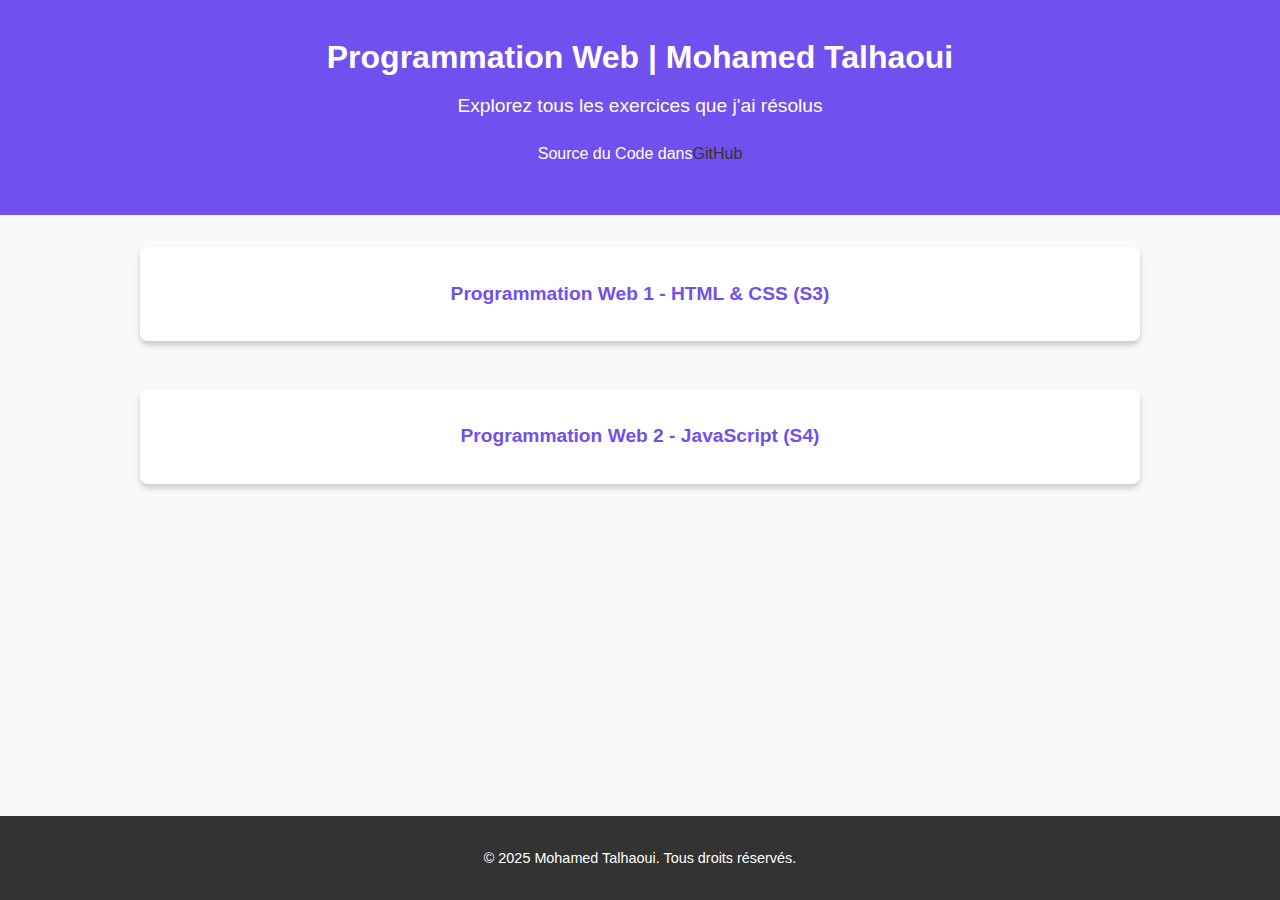
<file: index.html>
<!--
Nom : Mohamed Talhaoui
Filière : Informatique et IA (S4) | 2024/2025
-->
<!DOCTYPE html>
<html lang="fr">

<head>
    <meta charset="UTF-8">
    <meta name="viewport" content="width=device-width, initial-scale=1.0">
    <title>Programmation Web | Mohamed Talhaoui</title>
    <link href="Media/link-logo.png" rel="shortcut icon"/>
    <link rel="stylesheet" href="styles.css">
</head>

<body oncontextmenu="return false">
    <div class="container">
        <header>
            <h1>Programmation Web | Mohamed Talhaoui</h1>
            <p>Explorez tous les exercices que j'ai résolus</p>
            <p style="font-size: 1rem; font-weight: 500;">Source du Code dans<a href="https://github.com/mohamedtalhaouii/Programmation-Web" target="_blank">GitHub</a></p>
        </header>
        <main>
            <section>
                <div class="grid">
                    <a href="HTML & CSS/index.html" class="card">Programmation Web 1 - HTML & CSS (S3)</a>
                </div>
            </section>
            <section>
                <div class="grid">
                    <a href="JavaScript/index.html" class="card">Programmation Web 2 - JavaScript (S4)</a>
                </div>
            </section>
        </main>
        <footer>
            <p>© 2025 Mohamed Talhaoui. Tous droits réservés.</p>
        </footer>
    </div>
</body>

</html>
</file>
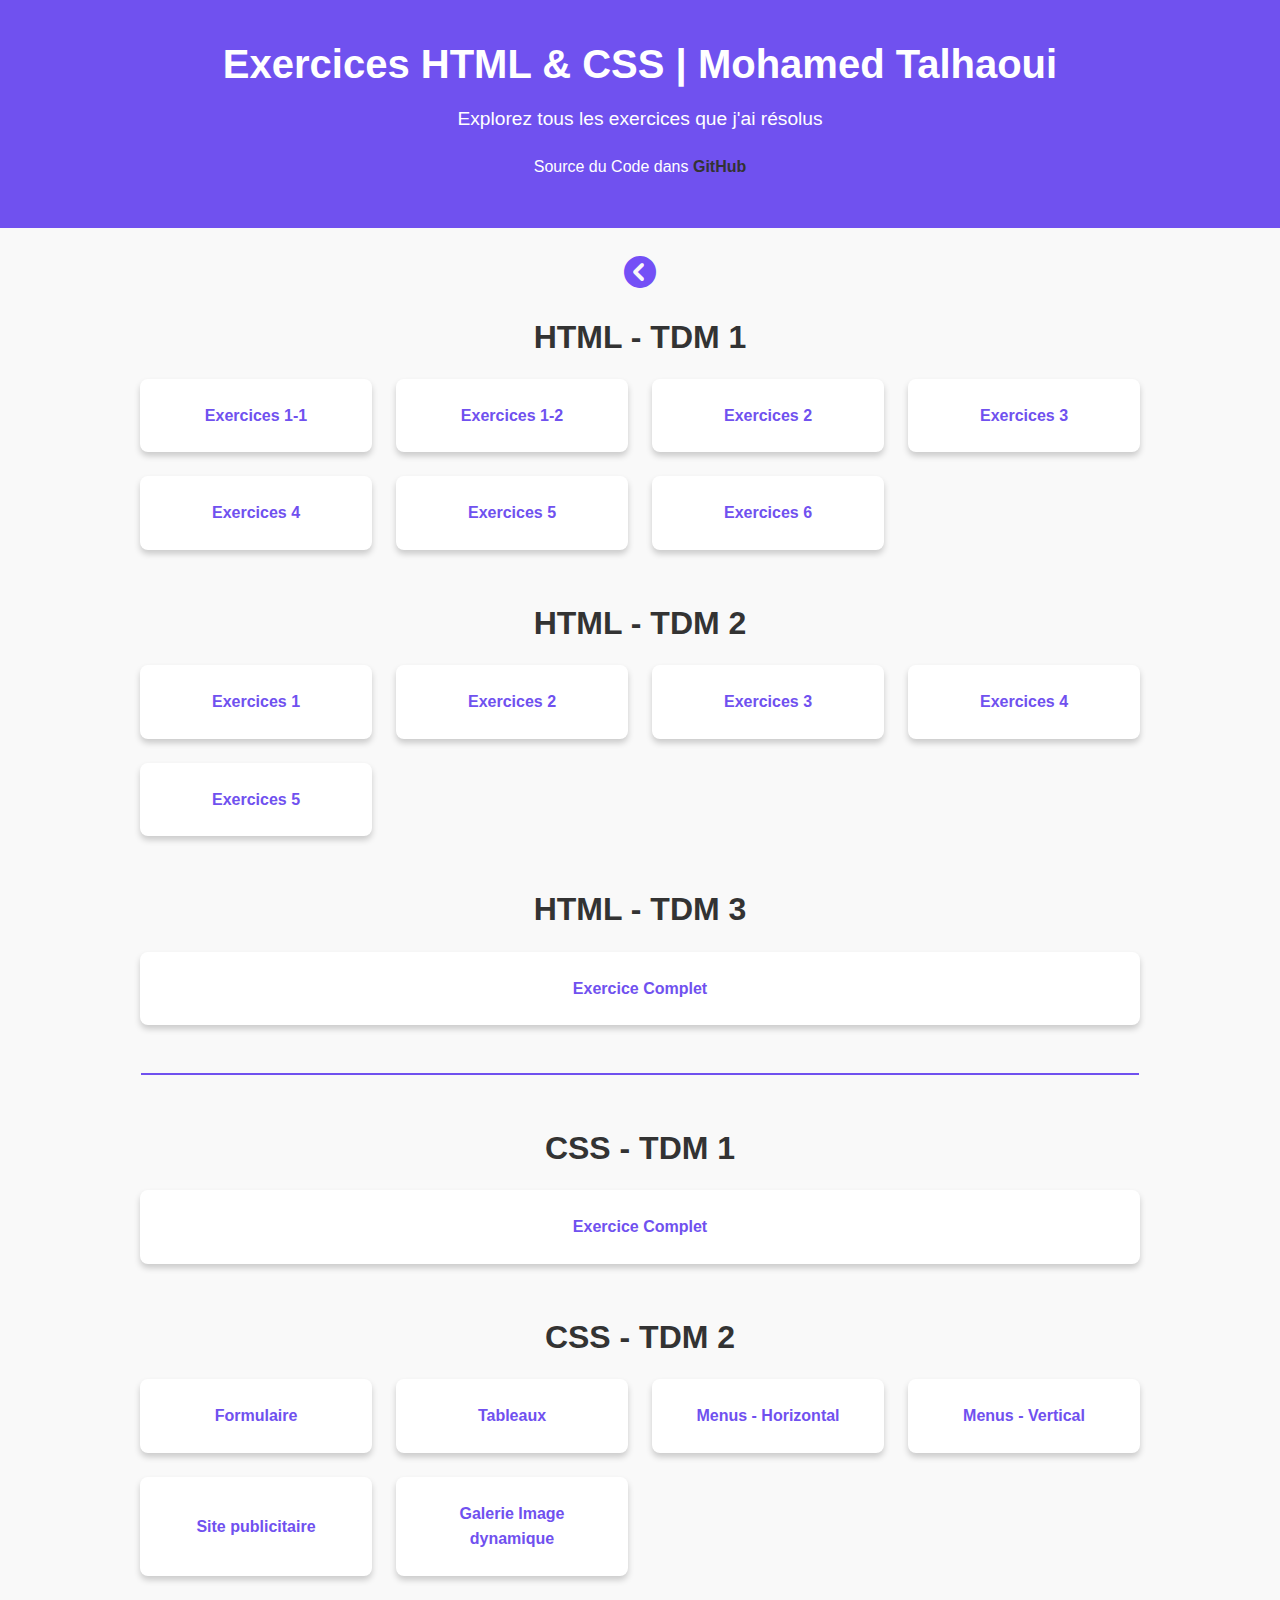
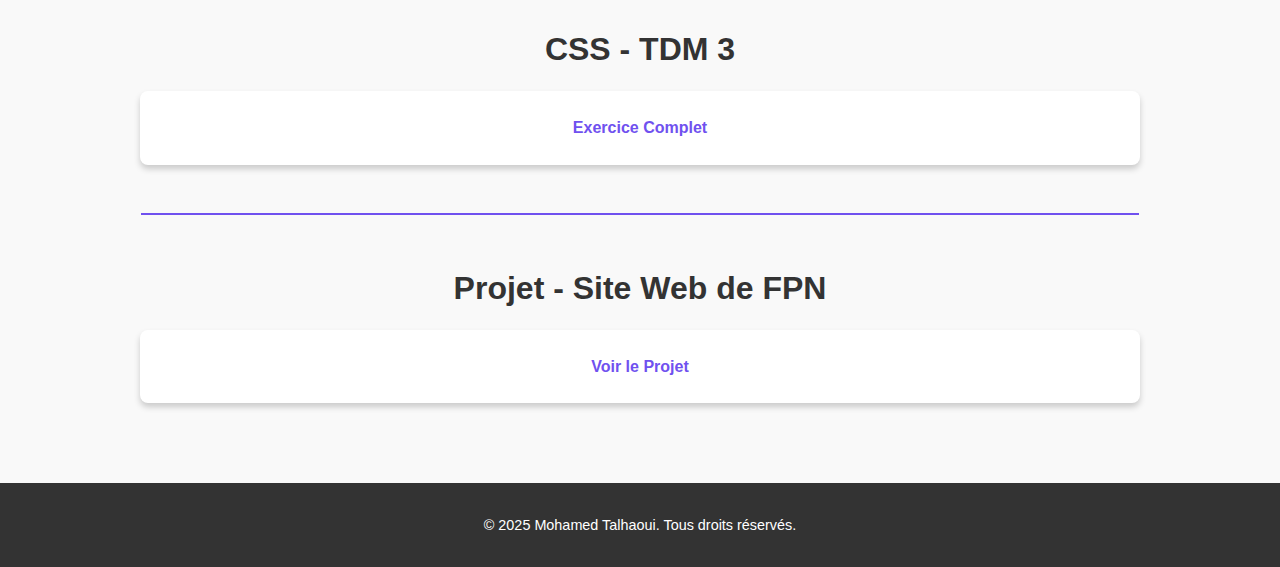
<file: HTML & CSS/index.html>
<!--
Nom : Mohamed Talhaoui
Filière : Informatique et IA (S3) | 2024/2025
-->
<!DOCTYPE html>
<html lang="fr">

<head>
    <meta charset="UTF-8">
    <meta name="viewport" content="width=device-width, initial-scale=1.0">
    <title>Programmation Web 1 | Mohamed Talhaoui</title>
    <link href="/Media/link-logo.png" rel="shortcut icon"/>
    <link rel="stylesheet" href="styles.css">
    <link rel="stylesheet" href="https://cdnjs.cloudflare.com/ajax/libs/font-awesome/6.0.0/css/all.min.css">
</head>

<body oncontextmenu="return false">
    <div class="container">
        <header>
            <h1>Exercices HTML & CSS | Mohamed Talhaoui</h1>
            <p>Explorez tous les exercices que j'ai résolus</p>
            <p style="font-size: 1rem; font-weight: 500;">Source du Code dans <a style="font-weight: 700; " href="https://github.com/mohamedtalhaouii/Programmation-Web/tree/main/HTML%20%26%20CSS" target="_blank">GitHub</a></p>
        </header>
        <main>
            <section>
                <i onclick="goBack()" class="fa-solid fa-circle-chevron-left fa-2xl" style="color: #7450f6;" title="Back"></i>
            </section>
            <section class="tdm">
                <a href="HTML/TDM1/$TDM1.pdf" title="PDF"><h2>HTML - TDM 1</h2></a>
                <div class="exercices-grid">
                    <a href="HTML/TDM1/EX1-1.html" class="exercices-card">Exercices 1-1</a>
                    <a href="HTML/TDM1/EX1-2.html" class="exercices-card">Exercices 1-2</a>
                    <a href="HTML/TDM1/EX2.html" class="exercices-card">Exercices 2</a>
                    <a href="HTML/TDM1/EX3.html" class="exercices-card">Exercices 3</a>
                    <a href="HTML/TDM1/EX4.html" class="exercices-card">Exercices 4</a>
                    <a href="HTML/TDM1/EX5.html" class="exercices-card">Exercices 5</a>
                    <a href="HTML/TDM1/EX6.html" class="exercices-card">Exercices 6</a>
                </div>
            </section>

            <section class="tdm">
                <a href="HTML/TDM2/$TDM2.pdf" title="PDF"><h2>HTML - TDM 2</h2></a>
                <div class="exercices-grid">
                    <a href="HTML/TDM2/EX1.html" class="exercices-card">Exercices 1</a>
                    <a href="HTML/TDM2/EX2.html" class="exercices-card">Exercices 2</a>
                    <a href="HTML/TDM2/EX3.html" class="exercices-card">Exercices 3</a>
                    <a href="HTML/TDM2/EX4.html" class="exercices-card">Exercices 4</a>
                    <a href="HTML/TDM2/EX5.html" class="exercices-card">Exercices 5</a>
                </div>
            </section>

            <section class="tdm">
                <a href="HTML/TDM3/$TDM3.pdf" title="PDF"><h2>HTML - TDM 3</h2></a>
                <div class="exercices-grid">
                    <a href="HTML/TDM3/index.html" class="exercices-card">Exercice Complet</a>
                </div>
            </section>

            <hr class="divider">

            <section class="tdm">
                <a href="CSS/1- PDF's/TDM1.pdf" title="PDF"><h2>CSS - TDM 1</h2></a>
                <div class="exercices-grid">
                    <a href="CSS/TDMs/TDM1/index.html" class="exercices-card">Exercice Complet</a>
                </div>
            </section>

            <section class="tdm">
                <a href="CSS/1- PDF's/TDM2.pdf" title="PDF"><h2>CSS - TDM 2</h2></a>
                <div class="exercices-grid">
                    <a href="CSS/TDMs/TDM2/Formulaire/index.html" class="exercices-card">Formulaire</a>
                    <a href="CSS/TDMs/TDM2/Tableaux/index.html" class="exercices-card">Tableaux</a>
                    <a href="CSS/TDMs/TDM2/Menus/Horizontal/index.html" class="exercices-card">Menus - Horizontal</a>
                    <a href="CSS/TDMs/TDM2/Menus/Vertical/" class="exercices-card">Menus - Vertical</a>
                    <a href="CSS/TDMs/TDM2/Site publicitaire/index.html" class="exercices-card">Site publicitaire</a>
                    <a href="CSS/TDMs/TDM2/Galerie Image dynamique/index.html" class="exercices-card">Galerie Image dynamique</a>
                </div>
            </section>

            <section class="tdm">
                <a href="CSS/1- PDF's/TDM3.pdf" title="PDF"><h2>CSS - TDM 3</h2></a>
                <div class="exercices-grid">
                    <a href="CSS/TDMs/TDM3/index.html" class="exercices-card">Exercice Complet</a>
                </div>
            </section>

            <hr class="divider">

            <section class="tdm">
                <a href="Projet/$Projet.pdf" title="PDF"><h2>Projet - Site Web de FPN</h2></a>
                <div class="exercices-grid">
                    <a href="Projet/index.html" class="exercices-card">Voir le Projet</a>
                </div>
            </section>

        </main>
        <footer>
            <p>© 2025 Mohamed Talhaoui. Tous droits réservés.</p>
        </footer>
    </div>
    <script>
        function goBack() {
            window.history.back();
        }
    </script>
</body>

</html>
</file>
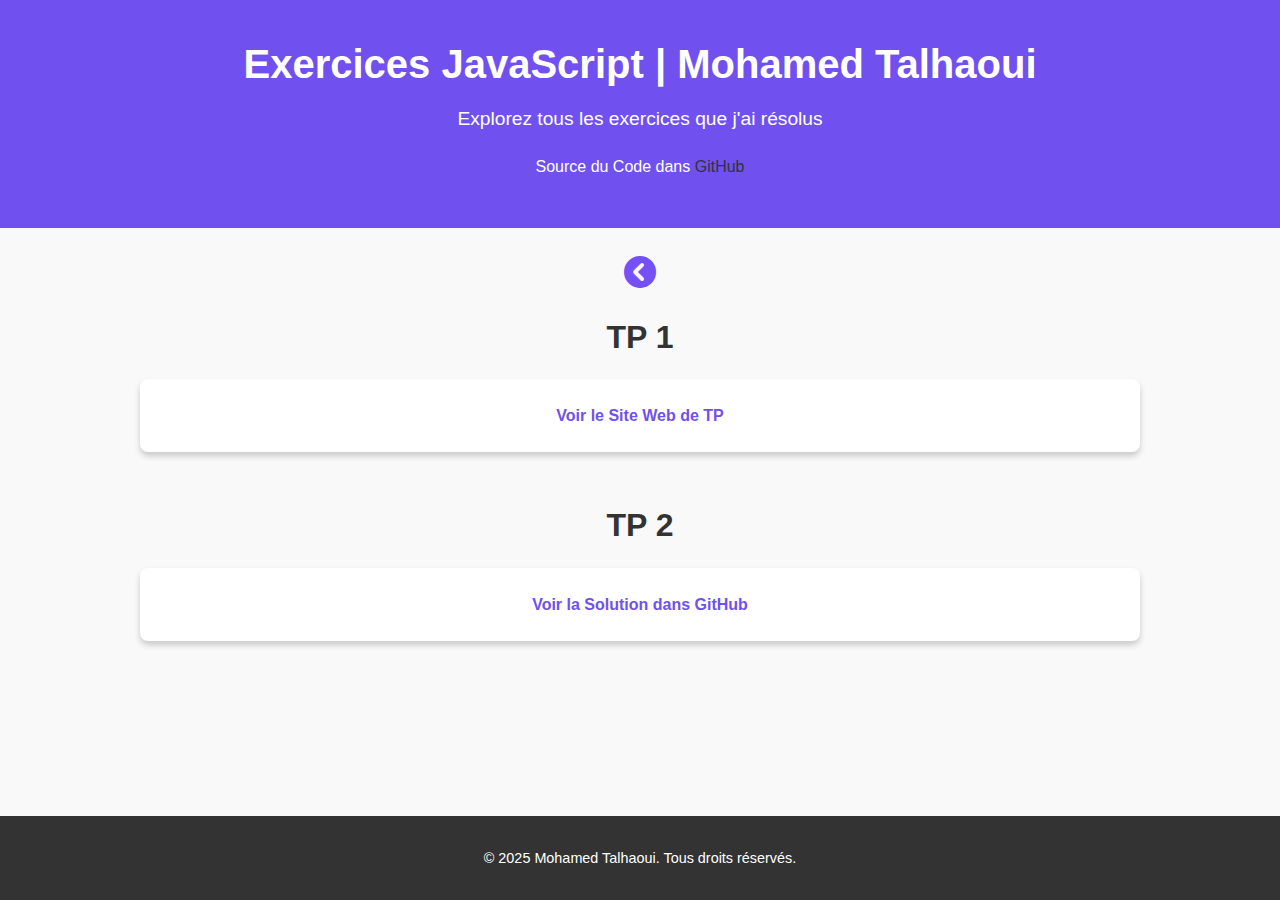
<file: JavaScript/index.html>
<!--
Nom : Mohamed Talhaoui
Filière : Informatique et IA (S4) | 2024/2025
-->
<!DOCTYPE html>
<html lang="fr">

<head>
    <meta charset="UTF-8">
    <meta name="viewport" content="width=device-width, initial-scale=1.0">
    <title>Exercices - JavaScript | Mohamed Talhaoui</title>
    <link href="/Media/link-logo.png" rel="shortcut icon"/>
    <link rel="stylesheet" href="styles.css">
    <link rel="stylesheet" href="https://cdnjs.cloudflare.com/ajax/libs/font-awesome/6.0.0/css/all.min.css">
</head>

<body oncontextmenu="return false">
    <div class="container">
        <header>
            <h1>Exercices JavaScript | Mohamed Talhaoui</h1>
            <p>Explorez tous les exercices que j'ai résolus</p>
            <p style="font-size: 1rem; font-weight: 500;">Source du Code dans <a href="https://github.com/mohamedtalhaouii/Programmation-Web" target="_blank">GitHub</a></p>
        </header>
        <main>
            <section>
                <i onclick="goBack()" class="fa-solid fa-circle-chevron-left fa-2xl" style="color: #7450f6;" title="Back"></i>
            </section>
            
            <section class="tdm">
                <a href="/JavaScript/TP1/$TP1.pdf" title="PDF"><h2>TP 1</h2></a>
                <div class="exercices-grid">
                    <a href="/JavaScript/TP1/index.html" class="exercices-card">Voir le Site Web de TP</a>
                </div>
            </section>
            <section class="tdm">
                <a href="/JavaScript/TP2/$TP2.pdf" title="PDF"><h2>TP 2</h2></a>
                <div class="exercices-grid">
                    <a href="https://github.com/mohamedtalhaouii/Programmation-Web/tree/main/JavaScript/TP2" class="exercices-card">Voir la Solution dans GitHub</a>
                </div>
            </section>
<!--
            <section class="tdm">
                <a href="HTML/TDM3/$TDM3.pdf" title="PDF"><h2>HTML - TDM 3</h2></a>
                <div class="exercices-grid">
                    <a href="HTML/TDM3/index.html" class="exercices-card">Exercice Complet</a>
                </div>
            </section>

            <hr class="divider">

            <section class="tdm">
                <a href="CSS/1- PDF's/TDM1.pdf" title="PDF"><h2>CSS - TDM 1</h2></a>
                <div class="exercices-grid">
                    <a href="CSS/TDMs/TDM1/index.html" class="exercices-card">Exercice Complet</a>
                </div>
            </section>

            <section class="tdm">
                <a href="CSS/1- PDF's/TDM2.pdf" title="PDF"><h2>CSS - TDM 2</h2></a>
                <div class="exercices-grid">
                    <a href="CSS/TDMs/TDM2/Formulaire/index.html" class="exercices-card">Formulaire</a>
                    <a href="CSS/TDMs/TDM2/Tableaux/index.html" class="exercices-card">Tableaux</a>
                    <a href="CSS/TDMs/TDM2/Menus/Horizontal/index.html" class="exercices-card">Menus - Horizontal</a>
                    <a href="CSS/TDMs/TDM2/Menus/Vertical/" class="exercices-card">Menus - Vertical</a>
                    <a href="CSS/TDMs/TDM2/Site publicitaire/index.html" class="exercices-card">Site publicitaire</a>
                    <a href="CSS/TDMs/TDM2/Galerie Image dynamique/index.html" class="exercices-card">Galerie Image dynamique</a>
                </div>
            </section>

            <section class="tdm">
                <a href="CSS/1- PDF's/TDM3.pdf" title="PDF"><h2>CSS - TDM 3</h2></a>
                <div class="exercices-grid">
                    <a href="CSS/TDMs/TDM3/index.html" class="exercices-card">Exercice Complet</a>
                </div>
            </section>

            <hr class="divider">

            <section class="tdm">
                <a href="Projet/$Projet.pdf" title="PDF"><h2>Projet - Siteweb de FPN</h2></a>
                <div class="exercices-grid">
                    <a href="Projet/index.html" class="exercices-card">Voir le Projet</a>
                </div>
            </section>
-->
        </main>
        <footer>
            <p>© 2025 Mohamed Talhaoui. Tous droits réservés.</p>
        </footer>
    </div>
    <script>
        function goBack() {
            window.history.back();
        }
    </script>
</body>

</html>
</file>
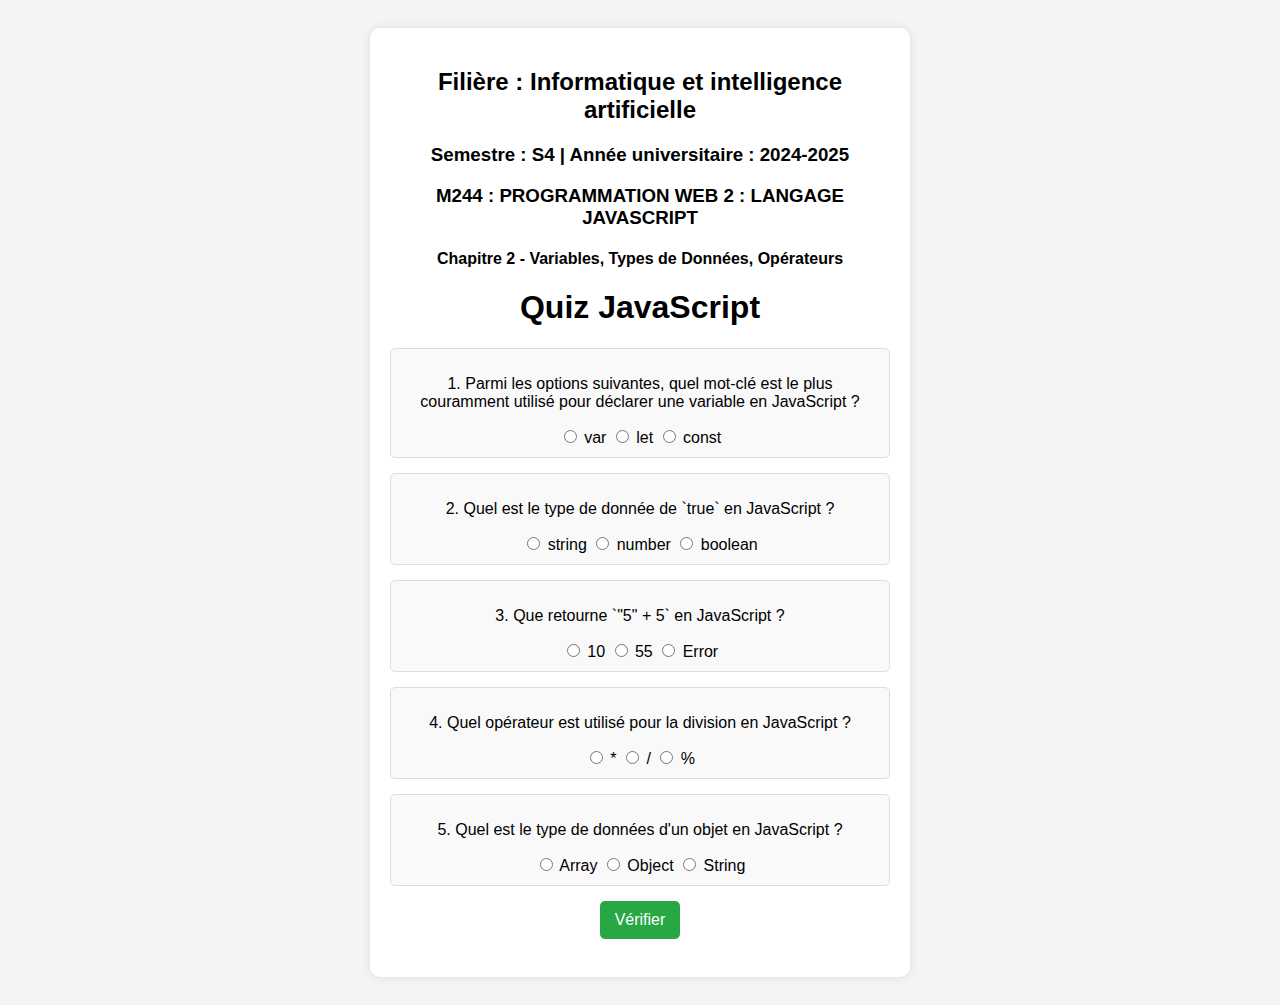
<file: JavaScript/TP1/index.html>
<!DOCTYPE html>
<html lang="fr">
<head>
    <meta charset="UTF-8">
    <meta name="viewport" content="width=device-width, initial-scale=1.0">
    <title>Quiz JavaScript</title>
    <link rel="stylesheet" href="style.css">
</head>
<body>
    <div class="quiz-container">
        <h2>Filière : Informatique et intelligence artificielle</h2>
        <h3>Semestre : S4 | Année universitaire : 2024-2025</h3>
        <h3>M244 : PROGRAMMATION WEB 2 : LANGAGE JAVASCRIPT</h3>
        <h4>Chapitre 2 - Variables, Types de Données, Opérateurs</h4>
        
        <h1>Quiz JavaScript</h1>
        <form id="quiz-form">
            <div class="question">
                <p>1. Parmi les options suivantes, quel mot-clé est le plus couramment utilisé pour déclarer une variable en JavaScript ?</p>
                <input type="radio" name="q1" value="var"> var
                <input type="radio" name="q1" value="let"> let
                <input type="radio" name="q1" value="const"> const
            </div>
            
            <div class="question">
                <p>2. Quel est le type de donnée de `true` en JavaScript ?</p>
                <input type="radio" name="q2" value="string"> string
                <input type="radio" name="q2" value="number"> number
                <input type="radio" name="q2" value="boolean"> boolean
            </div>
            
            <div class="question">
                <p>3. Que retourne `"5" + 5` en JavaScript ?</p>
                <input type="radio" name="q3" value="10"> 10
                <input type="radio" name="q3" value="55"> 55
                <input type="radio" name="q3" value="error"> Error
            </div>
            
            <div class="question">
                <p>4. Quel opérateur est utilisé pour la division en JavaScript ?</p>
                <input type="radio" name="q4" value="*"> *
                <input type="radio" name="q4" value="/"> /
                <input type="radio" name="q4" value="%"> %
            </div>
            
            <div class="question">
                <p>5. Quel est le type de données d'un objet en JavaScript ?</p>
                <input type="radio" name="q5" value="array"> Array
                <input type="radio" name="q5" value="object"> Object
                <input type="radio" name="q5" value="string"> String
            </div>
            
            <button type="button" onclick="verifierQuiz()">Vérifier</button>
        </form>
        
        <p id="resultat"></p>
    </div>
    
    <script src="script.js"></script>
</body>
</html>
</file>
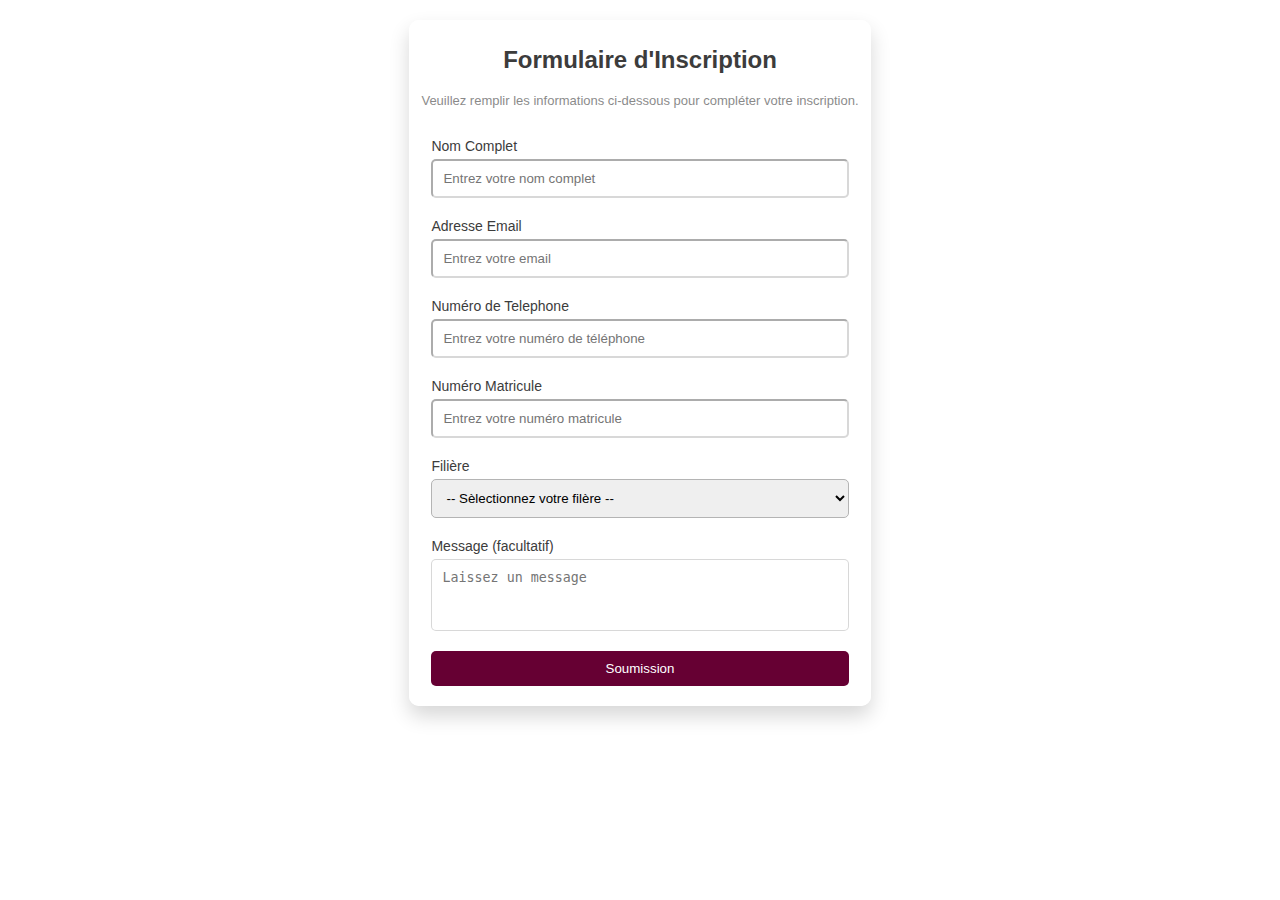
<file: HTML & CSS/Projet/Contact/index.html>
<!--
Nom : Mohamed Talhaoui
Filière : Informatique et IA (S3) | 2024/2025
-->
<!DOCTYPE html>
<html lang="fr">
<head>
    <meta charset="UTF-8">
    <meta name="viewport" content="width=device-width, initial-scale=1.0">
    <title>Formulaire</title>
    <link rel="stylesheet" href="styles.css">
    
    <!--Pour tab icon-->
    <link href="/Media/FPN/logo.png" rel="shortcut icon"/>
</head>
<body oncontextmenu="return false">
    <fieldset>
        <form>
            <h2>Formulaire d'Inscription</h2>
            <div>Veuillez remplir les informations ci-dessous pour compléter votre inscription.</div>
            <label>Nom Complet</label>
            <input type="text" placeholder="Entrez votre nom complet" required>

            <label>Adresse Email</label>
            <input type="email" placeholder="Entrez votre email" required>

            <label>Numéro de Telephone</label>
            <input type="tel" placeholder="Entrez votre numéro de téléphone" required>

            <label>Numéro Matricule</label>
            <input type="number" placeholder="Entrez votre numéro matricule" required>

            <label>Filière</label>
            <select name="Filiere" required>
                <option hidden>-- Sèlectionnez votre filère --</option>
                <option value="1">MIP</option>
                <option value="2">PC</option>
                <option value="3">BCG</option>
            </select>

            <label for="message">Message (facultatif)</label>
            <textarea placeholder="Laissez un message"></textarea>
            <button type="submit">Soumission</button>
        </form>
    </fieldset>
</body>
</html>
</file>
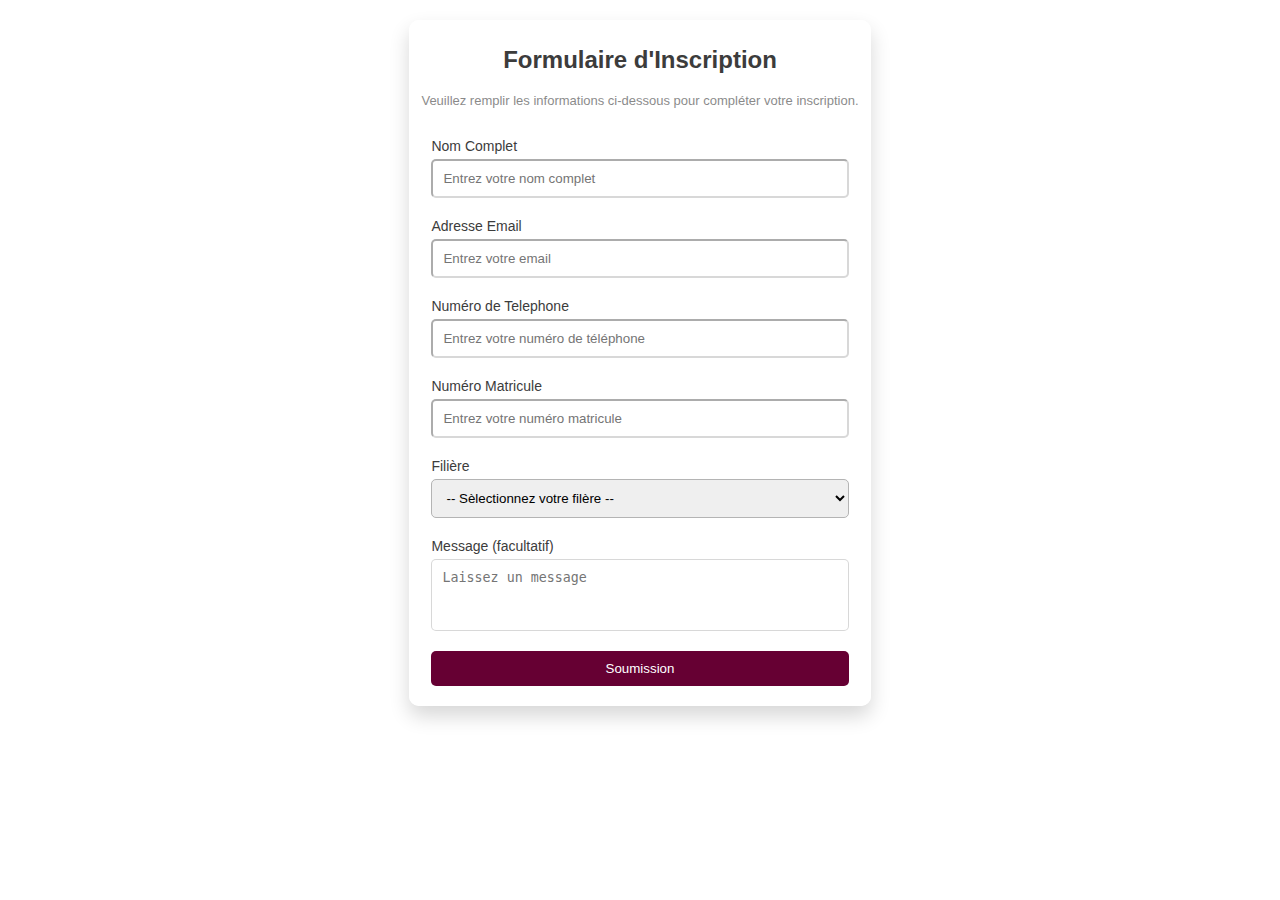
<file: HTML & CSS/CSS/TDMs/TDM2/Formulaire/index.html>
<!--
Nom : Mohamed Talhaoui
Filière : Informatique et IA (S3) | 2024/2025
-->
<!DOCTYPE html>
<html lang="fr">
<head>
    <meta charset="UTF-8">
    <meta name="viewport" content="width=device-width, initial-scale=1.0">
    <title>Formulaire</title>
    <link rel="stylesheet" href="styles.css">
</head>
<body oncontextmenu="return false">
    <fieldset>
        <form>
            <h2>Formulaire d'Inscription</h2>
            <div>Veuillez remplir les informations ci-dessous pour compléter votre inscription.</div>
            <label>Nom Complet</label>
            <input type="text" placeholder="Entrez votre nom complet" required>

            <label>Adresse Email</label>
            <input type="email" placeholder="Entrez votre email" required>

            <label>Numéro de Telephone</label>
            <input type="tel" placeholder="Entrez votre numéro de téléphone" required>

            <label>Numéro Matricule</label>
            <input type="number" placeholder="Entrez votre numéro matricule" required>

            <label>Filière</label>
            <select name="Filiere" required>
                <option hidden>-- Sèlectionnez votre filère --</option>
                <option value="1">MIP</option>
                <option value="2">PC</option>
                <option value="3">BCG</option>
            </select>

            <label for="message">Message (facultatif)</label>
            <textarea placeholder="Laissez un message"></textarea>
            <button type="submit">Soumission</button>
        </form>
    </fieldset>
</body>
</html>
</file>
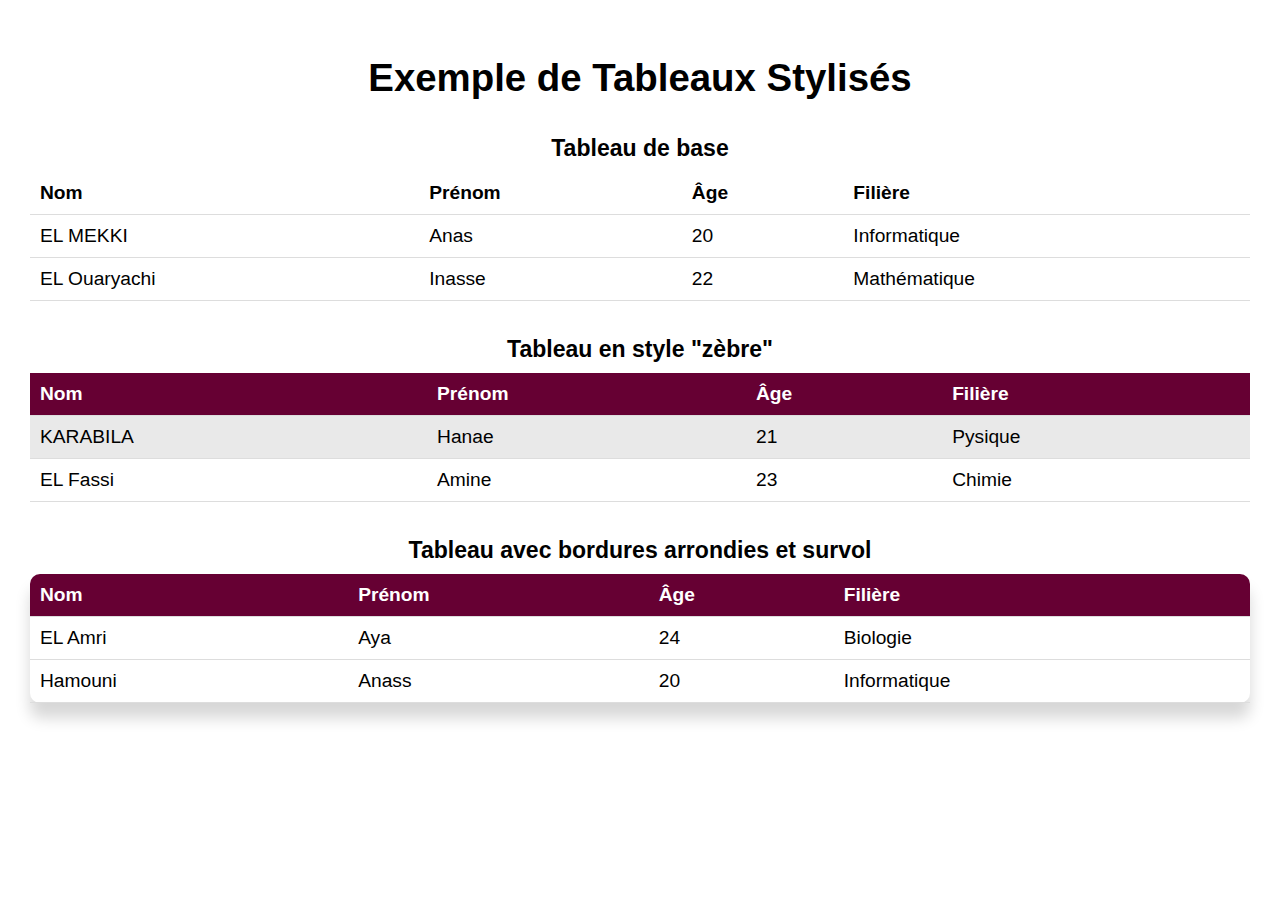
<file: HTML & CSS/CSS/TDMs/TDM2/Tableaux/index.html>
<!--
Nom : Mohamed Talhaoui
Filière : Informatique et IA (S3) | 2024/2025
-->
<!DOCTYPE html>
<html lang="fr">
<head>
    <meta charset="UTF-8">
    <meta name="viewport" content="width=device-width, initial-scale=1.0">
    <title>Tableaux</title>
    <link rel="stylesheet" href="styles.css">
</head>
<body oncontextmenu="return false">
    <h1>Exemple de Tableaux Stylisés</h1>
    <table class="tableau1">
        <caption>Tableau de base</caption>
        <tr>
            <th>Nom</th>
            <th>Prénom</th>
            <th>Âge</th>
            <th>Filière</th>
        </tr>
        <tr>
            <td>EL MEKKI</td>
            <td>Anas</td>
            <td>20</td>
            <td>Informatique</td>
        </tr>
        <tr>
            <td>EL Ouaryachi</td>
            <td>Inasse</td>
            <td>22</td>
            <td>Mathématique</td>
        </tr>
    </table>

    <table class="tableau2">
        <caption>Tableau en style "zèbre"</caption>
        <tr class="thead">
            <th>Nom</th>
            <th>Prénom</th>
            <th>Âge</th>
            <th>Filière</th>
        </tr>
        <tr>
            <td>KARABILA</td>
            <td>Hanae</td>
            <td>21</td>
            <td>Pysique</td>
        </tr>
        <tr>
            <td>EL Fassi</td>
            <td>Amine</td>
            <td>23</td>
            <td>Chimie</td>
        </tr>
    </table>

    <table class="tableau3">
        <caption>Tableau avec bordures arrondies et survol</caption>
        <tr class="thead">
            <th>Nom</th>
            <th>Prénom</th>
            <th>Âge</th>
            <th>Filière</th>
        </tr>
        <tr>
            <td>EL Amri</td>
            <td>Aya</td>
            <td>24</td>
            <td>Biologie</td>
        </tr>
        <tr>
            <td>Hamouni</td>
            <td>Anass</td>
            <td>20</td>
            <td>Informatique</td>
        </tr>
    </table>
</body>
</html>
</file>
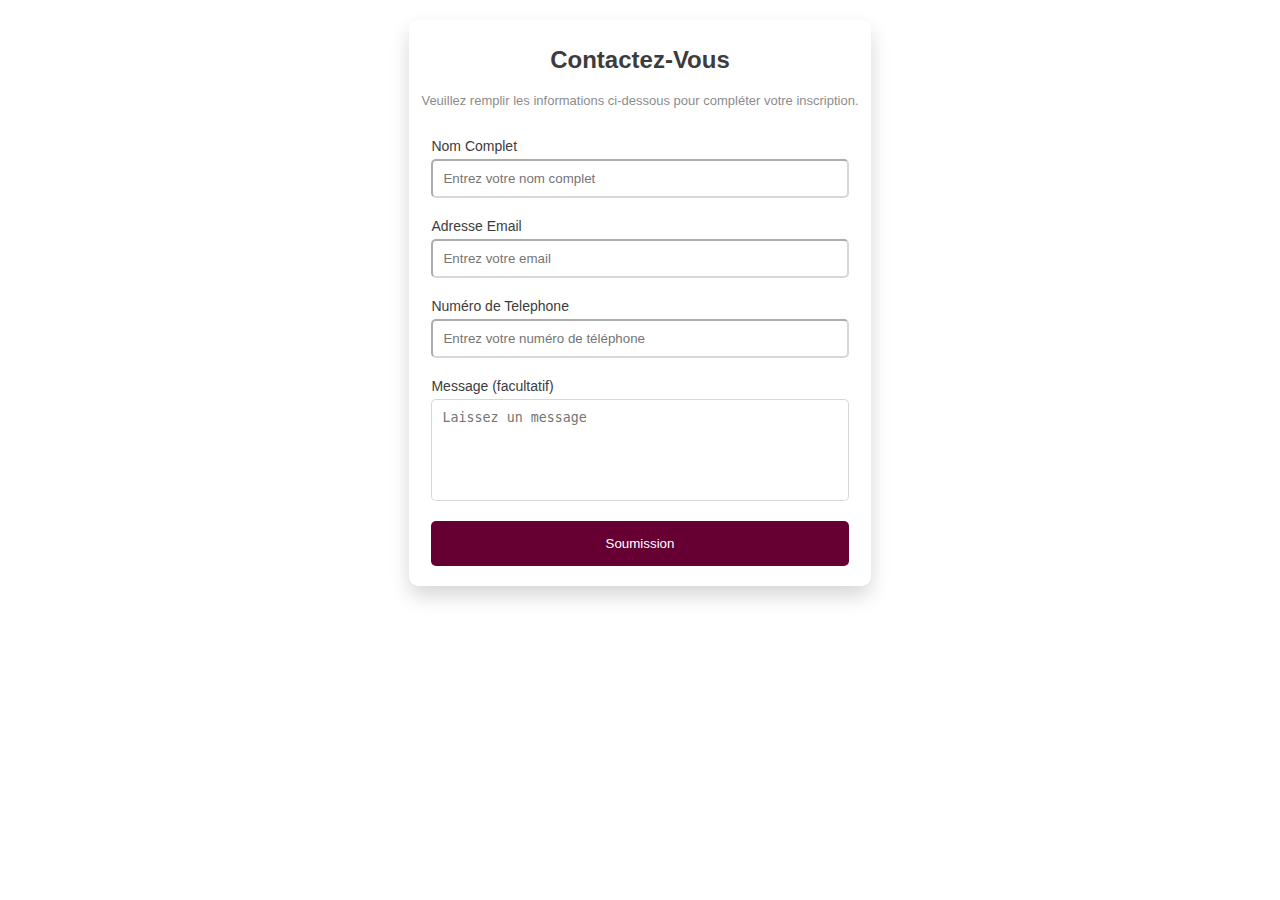
<file: HTML & CSS/CSS/TDMs/TDM3/Contact/index.html>
<!--
Nom : Mohamed Talhaoui
Filière : Informatique et IA (S3) | 2024/2025
-->
<!DOCTYPE html>
<html lang="fr">
<head>
    <meta charset="UTF-8">
    <meta name="viewport" content="width=device-width, initial-scale=1.0">
    <title>Formulaire</title>
    <link rel="stylesheet" href="styles.css">
</head>
<body oncontextmenu="return false">
    <fieldset>
        <form>
            <h2>Contactez-Vous</h2>
            <div>Veuillez remplir les informations ci-dessous pour compléter votre inscription.</div>
            <label>Nom Complet</label>
            <input type="text" placeholder="Entrez votre nom complet" required>

            <label>Adresse Email</label>
            <input type="email" placeholder="Entrez votre email" required>

            <label>Numéro de Telephone</label>
            <input type="tel" placeholder="Entrez votre numéro de téléphone" required>

            <label for="message">Message (facultatif)</label>
            <textarea placeholder="Laissez un message"></textarea>
            <button type="submit">Soumission</button>
        </form>
    </fieldset>
</body>
</html>
</file>
<file: styles.css>
/*
Nom : Mohamed Talhaoui
Filière : Informatique et IA (S3) | 2024/2025
*/
body {
    margin: 0;
    font-family: Arial, sans-serif;
    background-color: #f9f9f9;
    color: #333;
    line-height: 1.6;
}

a{
    text-decoration: none;
    color: #333;
}

a:hover{
    color: #fff;
}


.container {
    display: flex;
    flex-direction: column;
    min-height: 100vh;
}

header {
    text-align: center;
    padding: 2rem 1rem;
    background: #7051ef;
    color: #fff;
}

header h1 {
    margin: 0;
    font-size: 2rem;
}

header p {
    margin-top: 0.5rem;
    font-size: 1.2rem;
}

main {
    flex: 1;
    padding: 2rem 1rem;
    text-align: center;
}

section {
    margin-bottom: 3rem;
}

.grid {
    display: grid;
    grid-template-columns: repeat(auto-fit, minmax(200px, 1fr));
    gap: 1.5rem;
    max-width: 1000px;
    margin: 0 auto;
}

.card {
    display: flex;
    justify-content: center;
    align-items: center;
    text-align: center;
    padding: 2rem;
    background: #fff;
    border-radius: 8px;
    text-decoration: none;
    color: #7051ef;
    font-weight: bold;
    font-size: 1.2em;
    box-shadow: 0 4px 6px rgba(0, 0, 0, 0.187);
    transition: transform 0.2s ease, box-shadow 0.2s ease;
}

.card:hover {
    transform: translateY(-5px);
    box-shadow: 0 6px 10px rgba(0, 0, 0, 0.15);
    background: #7051ef;
    color: #fff;
}

footer {
    text-align: center;
    padding: 1rem 0;
    background: #333;
    color: #fff;
    font-size: 0.9rem;
}
</file>
<file: HTML & CSS/styles.css>
/*
Nom : Mohamed Talhaoui
Filière : Informatique et IA (S3) | 2024/2025
*/
body {
    margin: 0;
    font-family: Arial, sans-serif;
    background-color: #f9f9f9;
    color: #333;
    line-height: 1.6;
}

a{
    text-decoration: none;
    color: #333;
}

a:hover{
    color: #fff;
}

.container {
    display: flex;
    flex-direction: column;
    min-height: 100vh;
}

header {
    text-align: center;
    padding: 2rem 1rem;
    background: #7051ef;
    color: #fff;
}

header h1 {
    margin: 0;
    font-size: 2.5rem;
}

header p {
    margin-top: 0.5rem;
    font-size: 1.2rem;
}

main {
    flex: 1;
    padding: 2rem 1rem;
    text-align: center;
}

.fa-solid{
    cursor: pointer;
}

.tdm {
    margin-bottom: 3rem;
}

.tdm h2 {
    font-size: 2rem;
    margin-bottom: 1rem;
    color: #333;
}

.tdm h2:hover{
    color: #7051ef;
}

.exercices-grid {
    display: grid;
    grid-template-columns: repeat(auto-fit, minmax(200px, 1fr));
    gap: 1.5rem;
    max-width: 1000px;
    margin: 0 auto;
}

.exercices-card {
    display: flex;
    justify-content: center;
    align-items: center;
    text-align: center;
    padding: 1.5rem;
    background: #fff;
    border-radius: 8px;
    text-decoration: none;
    color: #7051ef;
    font-weight: bold;
    box-shadow: 0 4px 6px rgba(0, 0, 0, 0.187);
    transition: transform 0.2s ease, box-shadow 0.2s ease;
}

.exercices-card:hover {
    transform: translateY(-5px);
    box-shadow: 0 6px 10px rgba(0, 0, 0, 0.15);
    background: #7051ef;
    color: #fff;
}

footer {
    text-align: center;
    padding: 1rem 0;
    background: #333;
    color: #fff;
    font-size: 0.9rem;
}

hr.divider {
    border: 0;
    height: 2px;
    background-color: #7051ef;
    margin: 3rem 0;
    width: 80%;
    margin-left: auto;
    margin-right: auto;
}
</file>
<file: JavaScript/styles.css>
/*
Nom : Mohamed Talhaoui
Filière : Informatique et IA (S4) | 2024/2025
*/
body {
    margin: 0;
    font-family: Arial, sans-serif;
    background-color: #f9f9f9;
    color: #333;
    line-height: 1.6;
}

a{
    text-decoration: none;
    color: #333;
}

.container {
    display: flex;
    flex-direction: column;
    min-height: 100vh;
}

header {
    text-align: center;
    padding: 2rem 1rem;
    background: #7051ef;
    color: #fff;
}

header h1 {
    margin: 0;
    font-size: 2.5rem;
}

header p {
    margin-top: 0.5rem;
    font-size: 1.2rem;
}

main {
    flex: 1;
    padding: 2rem 1rem;
    text-align: center;
}

.fa-solid{
    cursor: pointer;
}

.tdm {
    margin-bottom: 3rem;
}

.tdm h2 {
    font-size: 2rem;
    margin-bottom: 1rem;
    color: #333;
}

.tdm h2:hover{
    color: #7051ef;
}

.exercices-grid {
    display: grid;
    grid-template-columns: repeat(auto-fit, minmax(200px, 1fr));
    gap: 1.5rem;
    max-width: 1000px;
    margin: 0 auto;
}

.exercices-card {
    display: flex;
    justify-content: center;
    align-items: center;
    text-align: center;
    padding: 1.5rem;
    background: #fff;
    border-radius: 8px;
    text-decoration: none;
    color: #7051ef;
    font-weight: bold;
    box-shadow: 0 4px 6px rgba(0, 0, 0, 0.187);
    transition: transform 0.2s ease, box-shadow 0.2s ease;
}

.exercices-card:hover {
    transform: translateY(-5px);
    box-shadow: 0 6px 10px rgba(0, 0, 0, 0.15);
    background: #7051ef;
    color: #fff;
}

footer {
    text-align: center;
    padding: 1rem 0;
    background: #333;
    color: #fff;
    font-size: 0.9rem;
}

hr.divider {
    border: 0;
    height: 2px;
    background-color: #7051ef;
    margin: 3rem 0;
    width: 80%;
    margin-left: auto;
    margin-right: auto;
}
</file>
<file: JavaScript/TP1/style.css>
body {
    font-family: Arial, sans-serif;
    background-color: #f4f4f4;
    text-align: center;
    padding: 20px;
}

.quiz-container {
    background: white;
    padding: 20px;
    border-radius: 10px;
    box-shadow: 0 0 10px rgba(0, 0, 0, 0.1);
    max-width: 500px;
    margin: auto;
}

.question {
    margin-bottom: 15px;
    padding: 10px;
    border: 1px solid #ddd;
    border-radius: 5px;
    background-color: #f9f9f9;
}

button {
    background: #28a745;
    color: white;
    border: none;
    padding: 10px 15px;
    font-size: 16px;
    cursor: pointer;
    border-radius: 5px;
}

button:hover {
    background: #218838;
}

#resultat {
    font-size: 18px;
    font-weight: bold;
    margin-top: 15px;
}
</file>
<file: HTML & CSS/Projet/Contact/styles.css>
/*
Nom : Mohamed Talhaoui
Filière : Informatique et IA (S3) | 2024/2025
*/
body{
    font: 16px sans-serif;
    color: #3c3c3c;
    padding: 10px;
    margin: 10px;
}

form{
    display: flex;
    flex-direction: column;
    justify-self: center;
    align-self: center;
    max-width: 500px;
}

fieldset{
    display: flex;
    background-color: white;
    justify-self: center;
    border-radius: 10px;
    border: 1px;
    box-shadow: 0px 10px 20px #d7d7d7;
}

h2{
    align-self: center;
}

div{
    align-self: center;
    padding-bottom: 20px;
    font-size: small;
    opacity: 0.6;
}

input{
    border-radius: 5px;
    border-color: #b4b4b484;
    padding: 10px;
    margin: 10px;
}

input:focus{
    box-shadow: 0px 5px 20px #d7d7d7;
    transition: 0.3s;
}

textarea{
    border-radius: 5px;
    border-color: #b4b4b484;
    padding: 10px;
    margin: 10px;
    min-height: 50px;
    resize: none;
}

textarea:focus{
    box-shadow: 0px 5px 20px #d7d7d7;
    transition: 0.3s;
}

select{
    border-radius: 5px;
    border-color: #b4b4b4;
    padding: 10px;
    margin: 10px;
}

select:focus{
    border-color: #b4b4b484;
    box-shadow: 0px -1px 20px #d7d7d7;
    transition: 0.3s;
}

label{
    font-size: 14px;
    align-items: start;
    padding-left: 10px;
    margin-bottom: -5px;
    margin-top: 10px;
}

button{
    border: 0;
    border-radius: 5px;
    background-color: #660033;
    color: white;
    padding: 10px;
    margin: 10px;
}

button:hover{
    background-color: #660033be;
    box-shadow: 0px 10px 20px #d7d7d7;
    transition: 0.3s;
}
</file>
<file: HTML & CSS/CSS/TDMs/TDM2/Formulaire/styles.css>
/*
Nom : Mohamed Talhaoui
Filière : Informatique et IA (S3) | 2024/2025
*/
body{
    font: 16px sans-serif;
    color: #3c3c3c;
    padding: 10px;
    margin: 10px;
}

form{
    display: flex;
    flex-direction: column;
    justify-self: center;
    align-self: center;
    max-width: 500px;
}

fieldset{
    display: flex;
    background-color: white;
    justify-self: center;
    border-radius: 10px;
    border: 1px;
    box-shadow: 0px 10px 20px #d7d7d7;
}

h2{
    align-self: center;
}

div{
    align-self: center;
    padding-bottom: 20px;
    font-size: small;
    opacity: 0.6;
}

input{
    border-radius: 5px;
    border-color: #b4b4b484;
    padding: 10px;
    margin: 10px;
}

input:focus{
    box-shadow: 0px 5px 20px #d7d7d7;
    transition: 0.3s;
}

textarea{
    border-radius: 5px;
    border-color: #b4b4b484;
    padding: 10px;
    margin: 10px;
    min-height: 50px;
    resize: none;
}

textarea:focus{
    box-shadow: 0px 5px 20px #d7d7d7;
    transition: 0.3s;
}

select{
    border-radius: 5px;
    border-color: #b4b4b4;
    padding: 10px;
    margin: 10px;
}

select:focus{
    border-color: #b4b4b484;
    box-shadow: 0px -1px 20px #d7d7d7;
    transition: 0.3s;
}

label{
    font-size: 14px;
    align-items: start;
    padding-left: 10px;
    margin-bottom: -5px;
    margin-top: 10px;
}

button{
    border: 0;
    border-radius: 5px;
    background-color: #660033;
    color: white;
    padding: 10px;
    margin: 10px;
}

button:hover{
    background-color: #660033be;
    box-shadow: 0px 10px 20px #d7d7d7;
    transition: 0.3s;
}
</file>
<file: HTML & CSS/CSS/TDMs/TDM2/Tableaux/styles.css>
/*
Nom : Mohamed Talhaoui
Filière : Informatique et IA (S3) | 2024/2025
*/

body{
    font-family: Arial, Helvetica, sans-serif;
    font-size: 1.2em;
    padding: 10px;
    margin: 20px;
}

h1{
    text-align: center;
}

table{
    border-collapse: collapse;
    border-style: none;
    border-spacing: 0;
    width: 100%;
    text-align: left;
    margin: 25px 0;
}

table td, th{
    padding: 10px;
}

table caption{
    font-size: 1.2em;
    font-weight: 550;
    padding: 10px;
}

.thead{
    color: white;
    background-color: #660033;
}

td, th{
    border-bottom: 1px solid #dddddd;
}

.tableau2 tr:nth-of-type(even){
    background-color: #dddddda2;
}

.tableau3 th:first-child{
    border-top-left-radius: 10px;
}
.tableau3 th:last-child{
    border-top-right-radius: 10px;
}
.tableau3 tr:last-child td:last-child{
    border-bottom-right-radius: 10px;
}
.tableau3 tr:last-child td:first-child{
    border-bottom-left-radius: 10px;
}

.tableau3 {
    border-radius: 10px;
    box-shadow: 0px 15px 15px #d7d7d7;
}
</file>
<file: HTML & CSS/CSS/TDMs/TDM3/Contact/styles.css>
/*
Nom : Mohamed Talhaoui
Filière : Informatique et IA (S3) | 2024/2025
*/
body{
    font: 16px sans-serif;
    color: #3c3c3c;
    padding: 10px;
    margin: 10px;
}

form{
    display: flex;
    flex-direction: column;
    justify-self: center;
    align-self: center;
    max-width: 500px;
}

fieldset{
    display: flex;
    background-color: white;
    justify-self: center;
    border-radius: 10px;
    border: 1px;
    box-shadow: 0px 10px 20px #d7d7d7;
}

h2{
    align-self: center;
}

div{
    align-self: center;
    padding-bottom: 20px;
    font-size: small;
    opacity: 0.6;
}

input{
    border-radius: 5px;
    border-color: #b4b4b484;
    padding: 10px;
    margin: 10px;
}

input:focus{
    box-shadow: 0px 5px 20px #d7d7d7;
    transition: 0.3s;
}

textarea{
    border-radius: 5px;
    border-color: #b4b4b484;
    padding: 10px;
    margin: 10px;
    min-height: 80px;
    resize: none;
}

textarea:focus{
    box-shadow: 0px 5px 20px #d7d7d7;
    transition: 0.3s;
}

label{
    font-size: 14px;
    align-items: start;
    padding-left: 10px;
    margin-bottom: -5px;
    margin-top: 10px;
}

button{
    border: 0;
    border-radius: 5px;
    background-color: #660033;
    color: white;
    padding: 15px;
    margin: 10px;
}

button:hover{
    background-color: #660033be;
    box-shadow: 0px 10px 20px #d7d7d7;
    transition: 0.3s;
}
</file>
